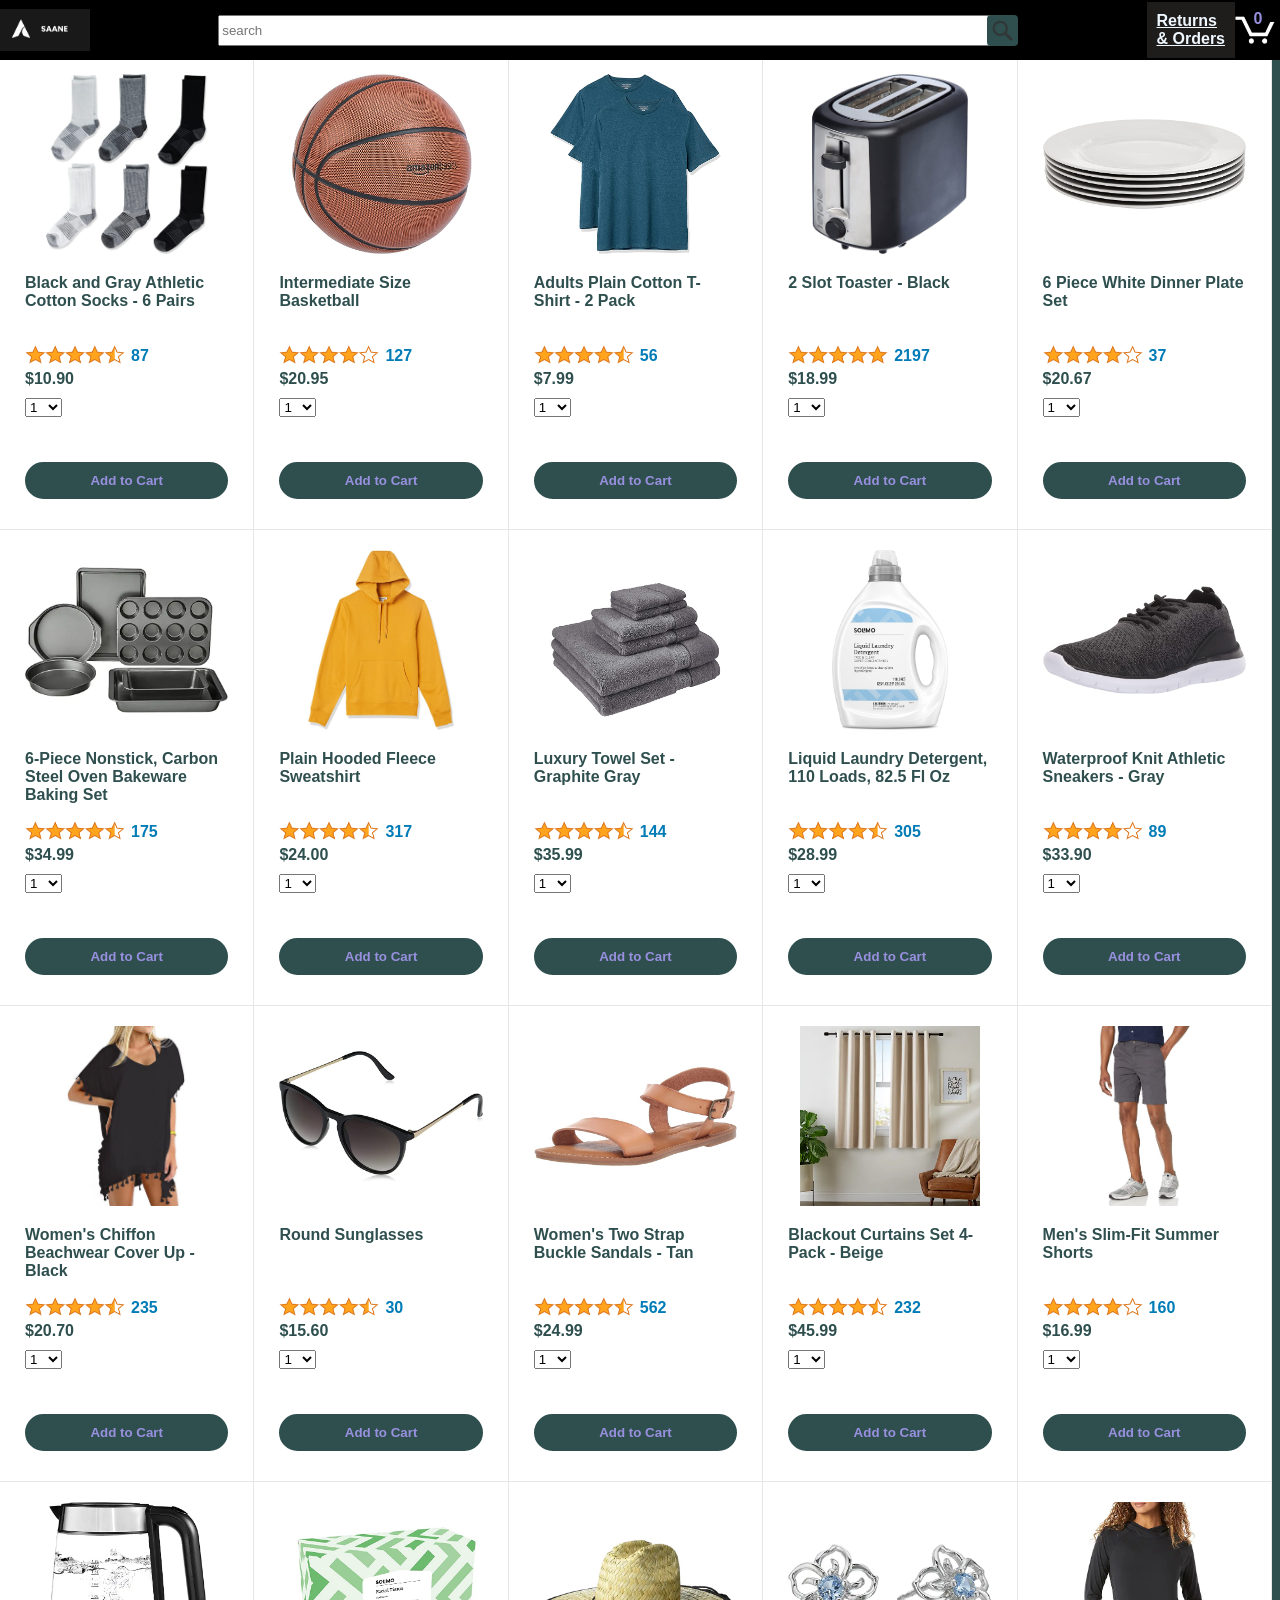
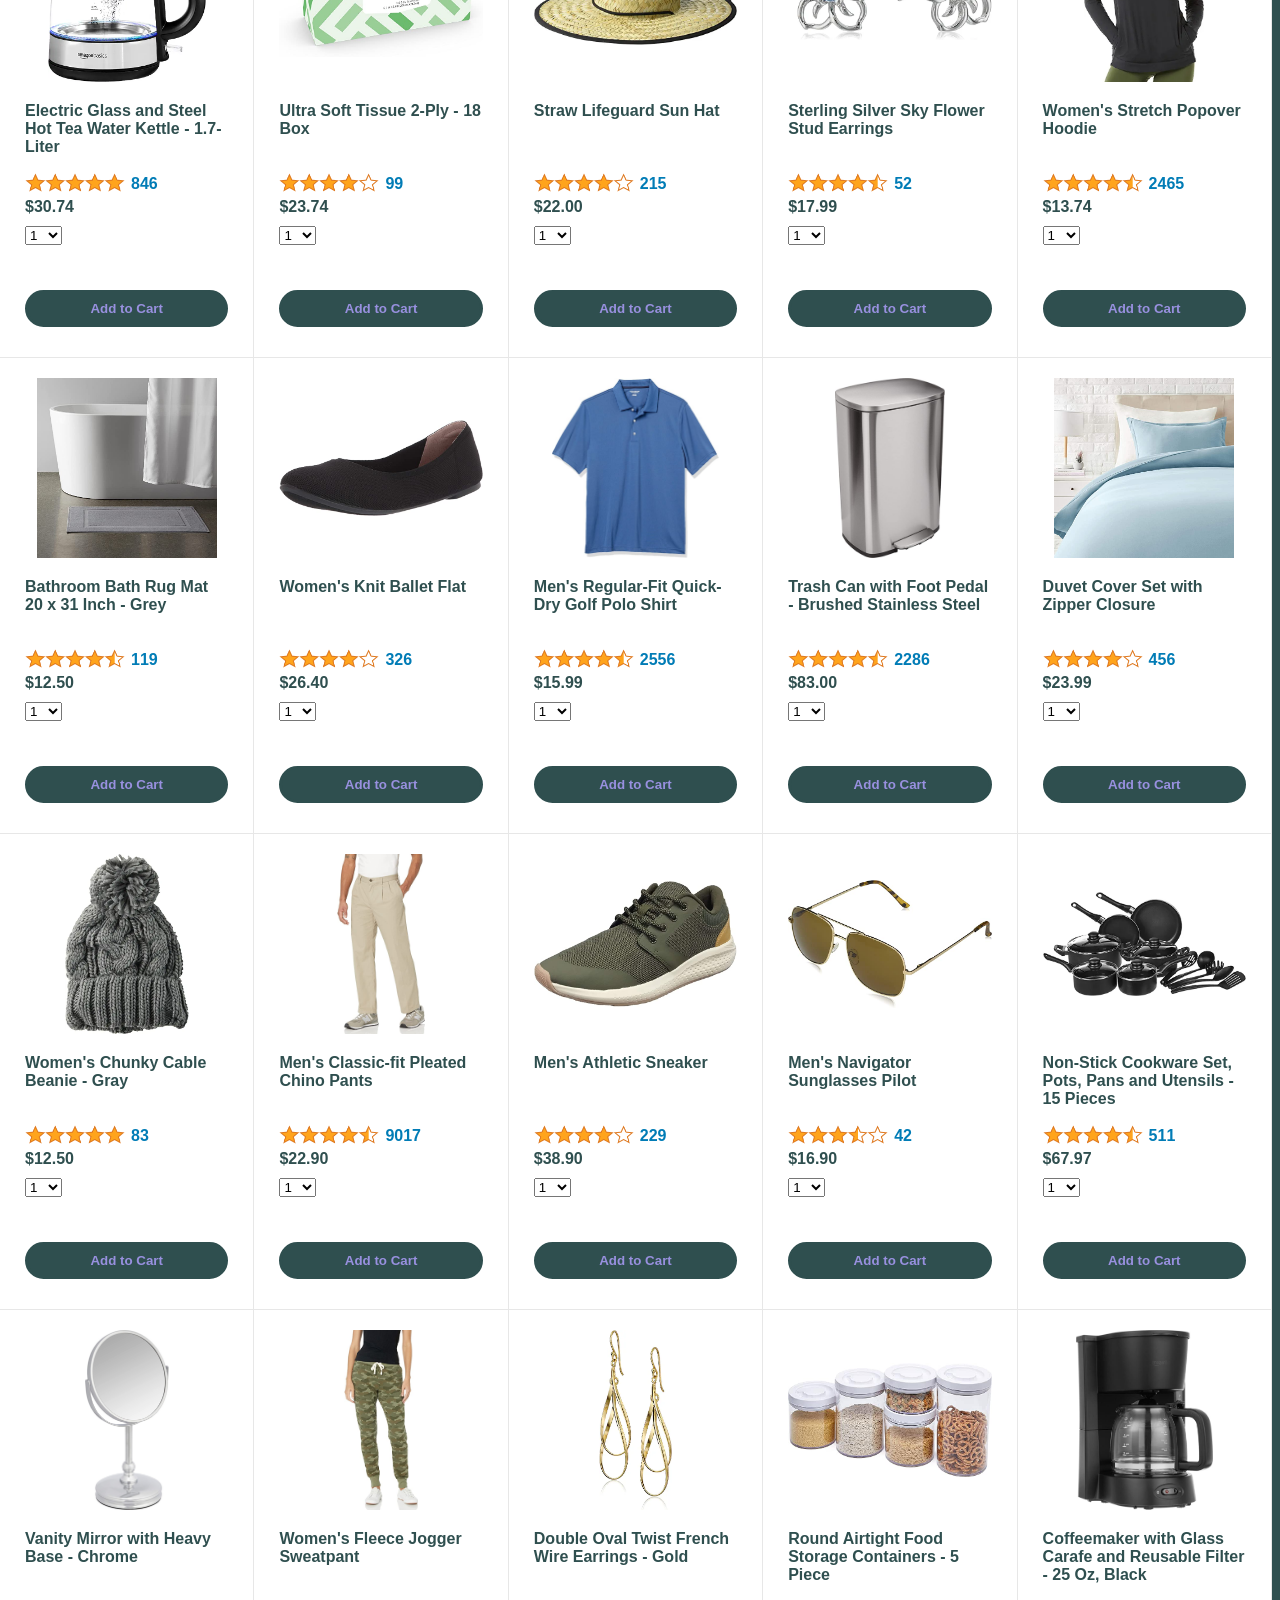
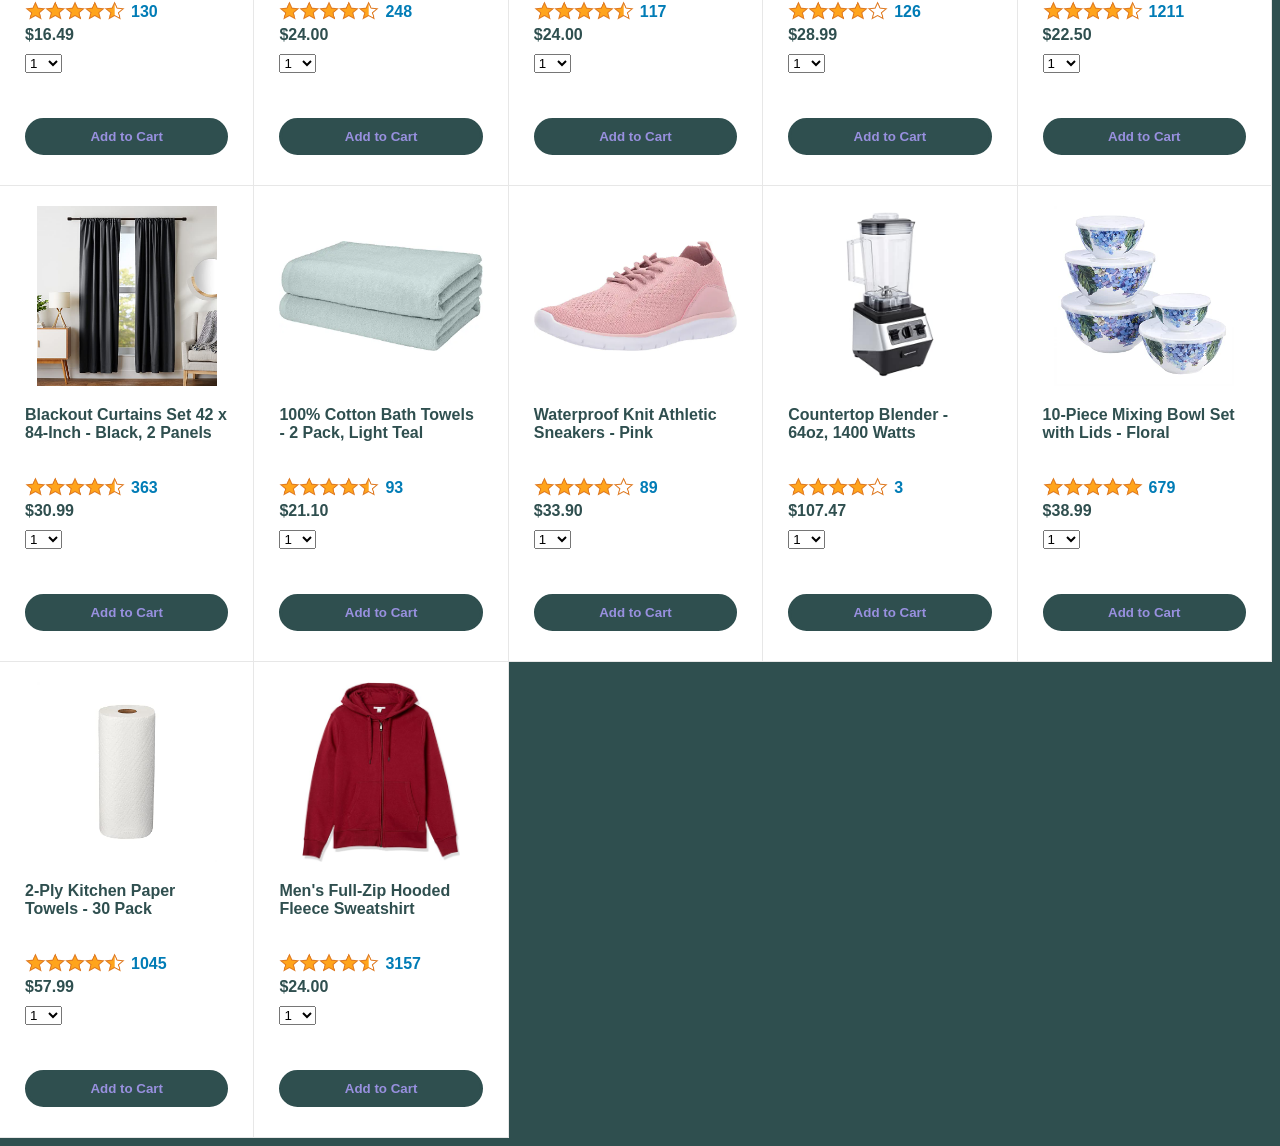
<file: index.html>
<!DOCTYPE html>
<html lang="en">
<head>
  <meta charset="UTF-8">
  <meta name="viewport" content="width=device-width, initial-scale=1.0">
  <title>SAANE</title>
  
  <link rel="stylesheet" href="styles/saane.css">
</head>
<body>
  
  
    <header id="header">
      <div id="header-left-section">
          <img src="images/estd 2026.png" id="logo-img">        
      </div>

      <div id="header-middle-section">
        <input type="text" id="search-bar" placeholder="search">
        <button id="search-icon-btn">
          <img src="images/icons/search-icon.png" id="search-icon">
        </button>
      </div>
      
      <div id="header-right-section">
        
        <a href="orders.html" id="returns-orders-link">
          <span>Returns</span>
          <span>& Orders</span>
        </a>
        
        <a class="orders-link header-link" id="cart-link" href="Checkout.html">
          <img src="images/icons/cart-icon.png" id="cart-icon">
          <div class="cart-quantity">0</div>
        </a>
      </div>
    </header>
    
    <div id="main">
      <div class="products-grid js-products-grid">
        
      </div>
    </div>
  
  <script type="module" src="scripts/pages/saane.js"></script>
</body>
</html>
</file>
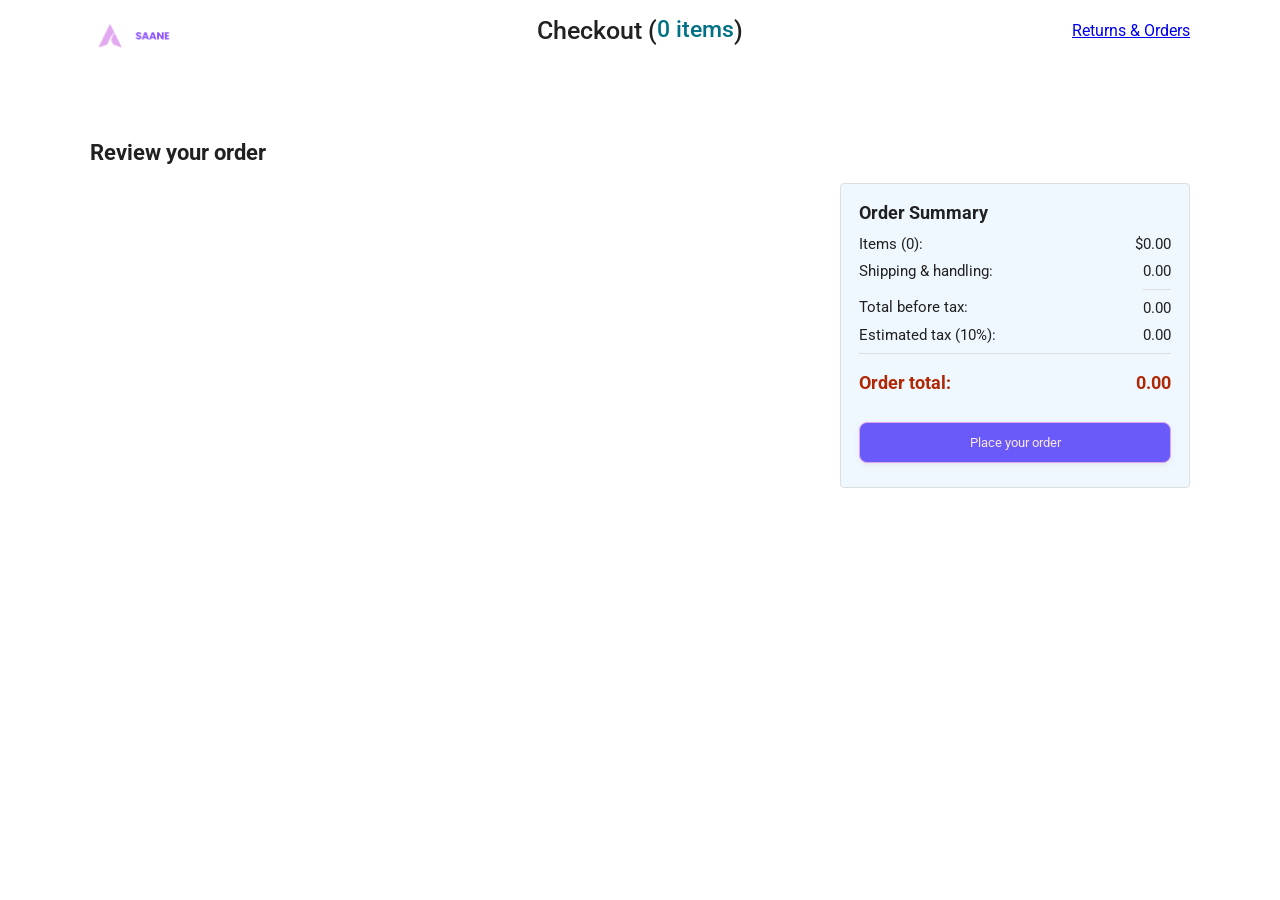
<file: Checkout.html>
<!DOCTYPE html>

<html>
  <head>
    <meta http-equiv="Content-Type" content="text/html; charset=UTF-8">
    <title>Checkout</title>

    <meta name="viewport" content="width=device-width, initial-scale=1">

    <link rel="preconnect" href="https://fonts.googleapis.com">
<link rel="preconnect" href="https://fonts.gstatic.com" crossorigin>
<link href="https://fonts.googleapis.com/css2?family=Roboto:wght@400;500;700&display=swap" rel="stylesheet">

    <link rel="stylesheet" href="styles/shared/general.css">
    <link rel="stylesheet" href="styles/checkout/checkout-header.css">
    <link rel="stylesheet" href="styles/checkout/checkout.css">
  </head>

  <body>

    <header class="js-checkout-header checkout-header">
      <div class="header-content">

        <section class="left-section">
          <a href="index.html">
            <img class="amazon-logo" src="images/estd 2027.png">
            <!-- <img class="amazon-mobile-logo" src="./Checkout_files/amazon-mobile-logo.png"> -->
          </a>
        </section>

        <section class="middle-section">
          Checkout (<a class="js-return-to-home-link return-to-home-link" href="index.html" data-testid="cart-quantity">0 items</a>)
        </section>

        <!-- <section class="right-section">
          <img class = 'buy-again-icon' src="images/icons/buy-again.png">
        </section> -->
        <section class="right-section">
        <a href="orders.html" id="returns-orders-link">
          <span>Returns</span>
          <span>& Orders</span>
        </a>
        </section>
      </div>
    </header>

    <main>
      <div class="page-title">Review your order</div>

      <section class="checkout-grid">

        <div class="js-cart-summary cart-summary"></div>

        <div class="js-payment-summary payment-summary">
      
    </div>

      </section>
    </main>

    <script type="module" src="scripts/pages/checkout.js"></script>
  
</body></html>
</file>
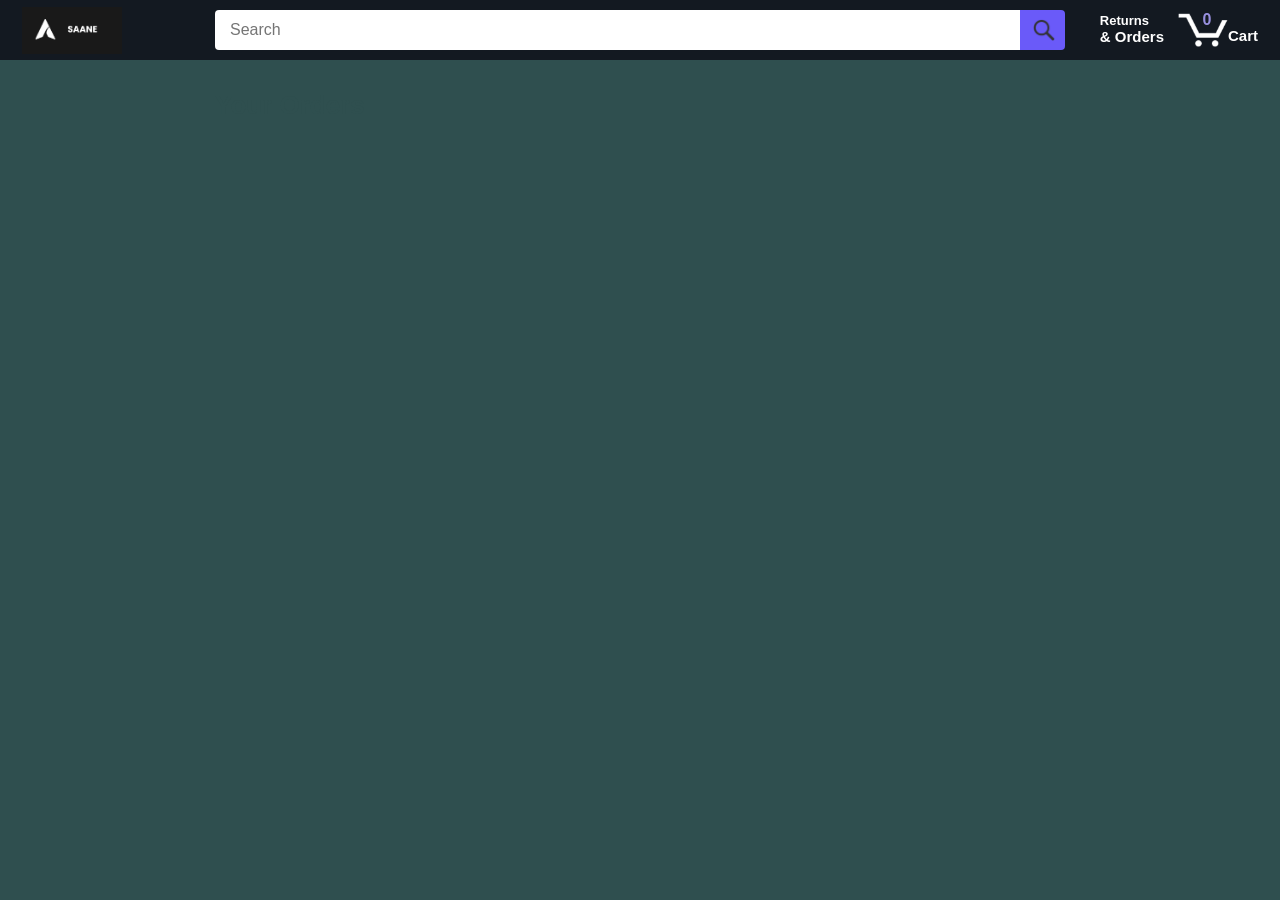
<file: orders.html>
<!DOCTYPE html>
<html>
  <head>
    <title>Orders</title>

    <!-- This code is needed for responsive design to work.
      (Responsive design = make the website look good on
      smaller screen sizes like a phone or a tablet). -->
    <meta name="viewport" content="width=device-width, initial-scale=1">

    <!-- Load a font called Roboto from Google Fonts. -->
    <link rel="preconnect" href="https://fonts.googleapis.com">
    <link rel="preconnect" href="https://fonts.gstatic.com" crossorigin>
    <link href="https://fonts.googleapis.com/css2?family=Roboto:wght@400;500;700&display=swap" rel="stylesheet">

    <!-- Here are the CSS files for this page. -->
     <link rel="stylesheet" href="styles/saane.css">
    <link rel="stylesheet" href="styles/shared/SAANE-order-header.css">
    <link rel="stylesheet" href="styles/orders.css">
  </head>
  
  <body>
    <div class="amazon-header">
      <div class="amazon-header-left-section">
        <a href="index.html" class="header-link">
          <img class="amazon-logo"
            src="images/estd 2026.png">
          <img class="amazon-mobile-logo"
            src="images/estd 2026.png">
        </a>
      </div>

      <div class="amazon-header-middle-section">
        <input class="search-bar" type="text" placeholder="Search">

        <button class="search-button">
          <img class="search-icon" src="images/icons/search-icon.png">
        </button>
      </div>

      <div class="amazon-header-right-section">
        <a class="orders-link header-link" href="orders.html">
          <span class="returns-text">Returns</span>
          <span class="orders-text">& Orders</span>
        </a>

        <a class="cart-link header-link" href="checkout.html">
          <img class="cart-icon" src="images/icons/cart-icon.png">
          <div class="cart-quantity js-cart-quantity">3</div>
          <div class="cart-text">Cart</div>
        </a>
      </div>
    </div>

    <div class="main">
      <div class="page-title">Your Orders</div>

      <div class="orders-grid"></div>
    </div>

    <script type="module" src="scripts/pages/orders.js"></script>
  </body>
</html>
</file>
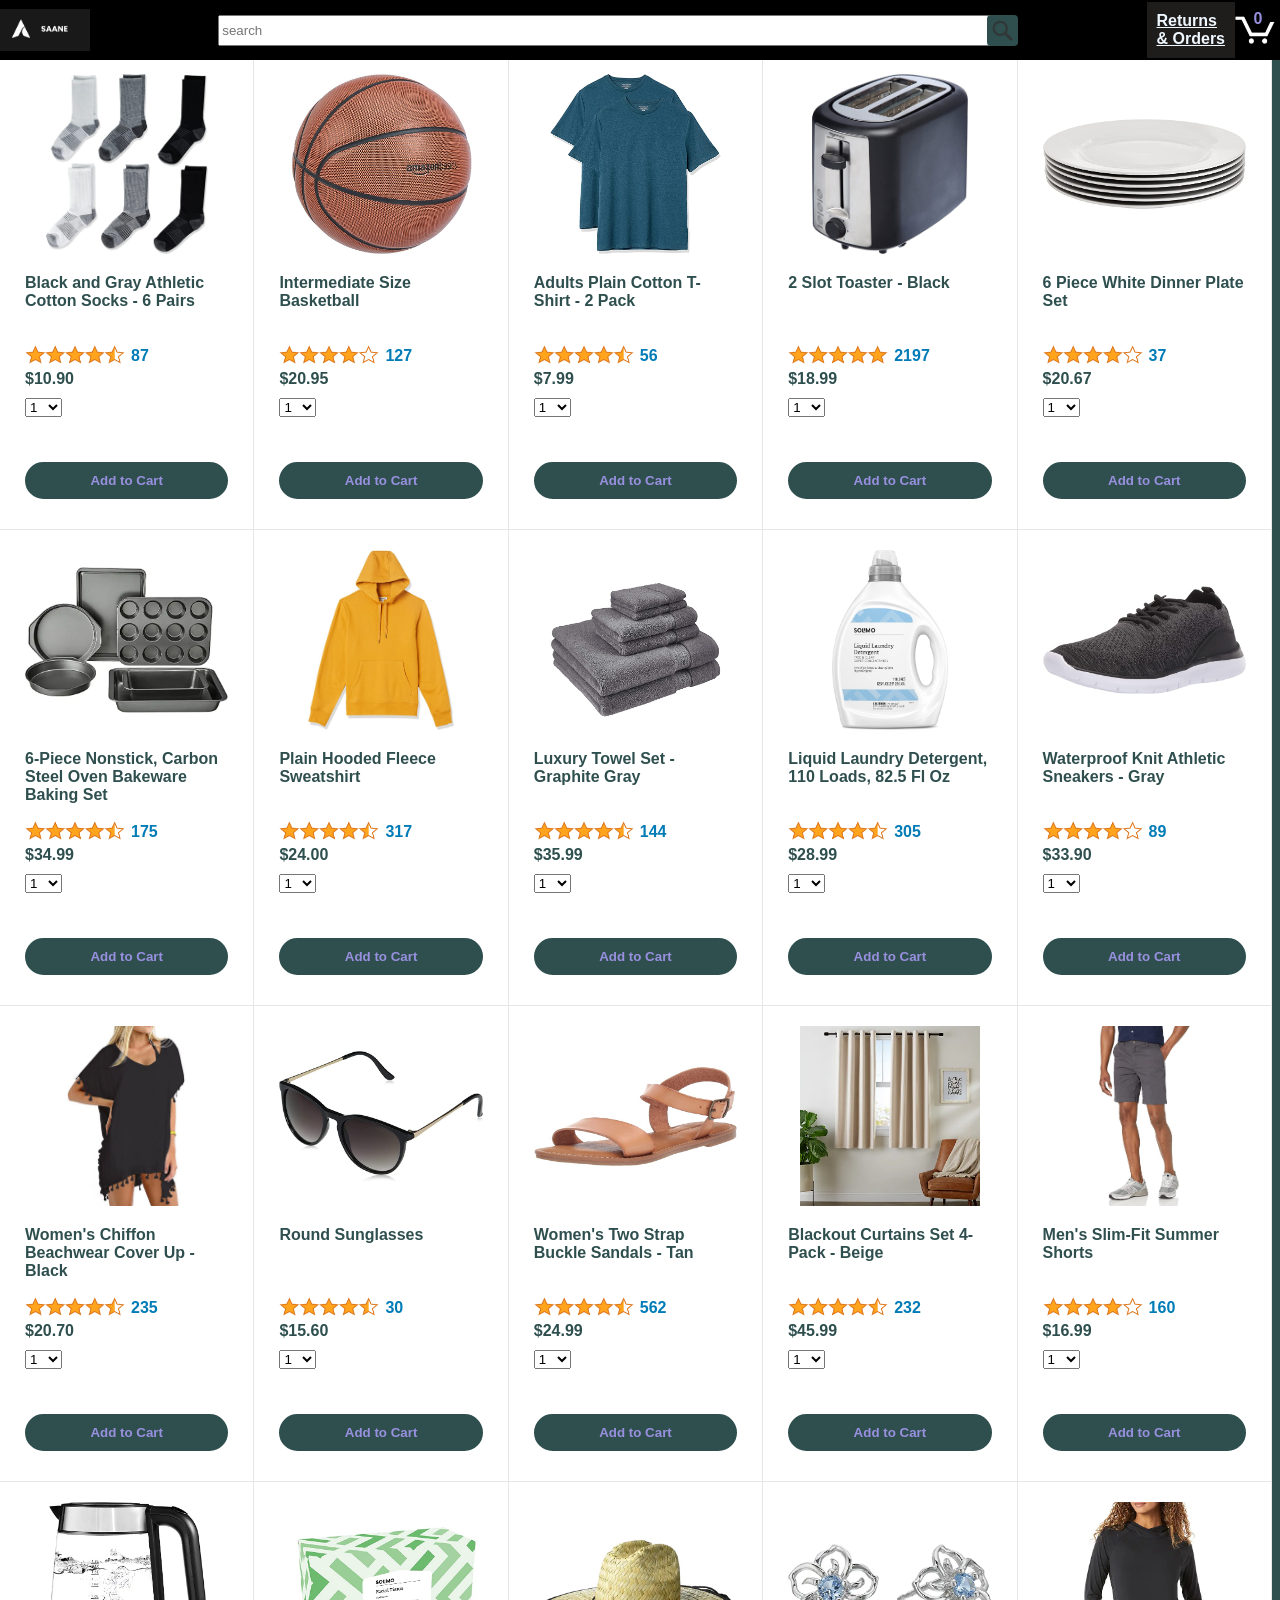
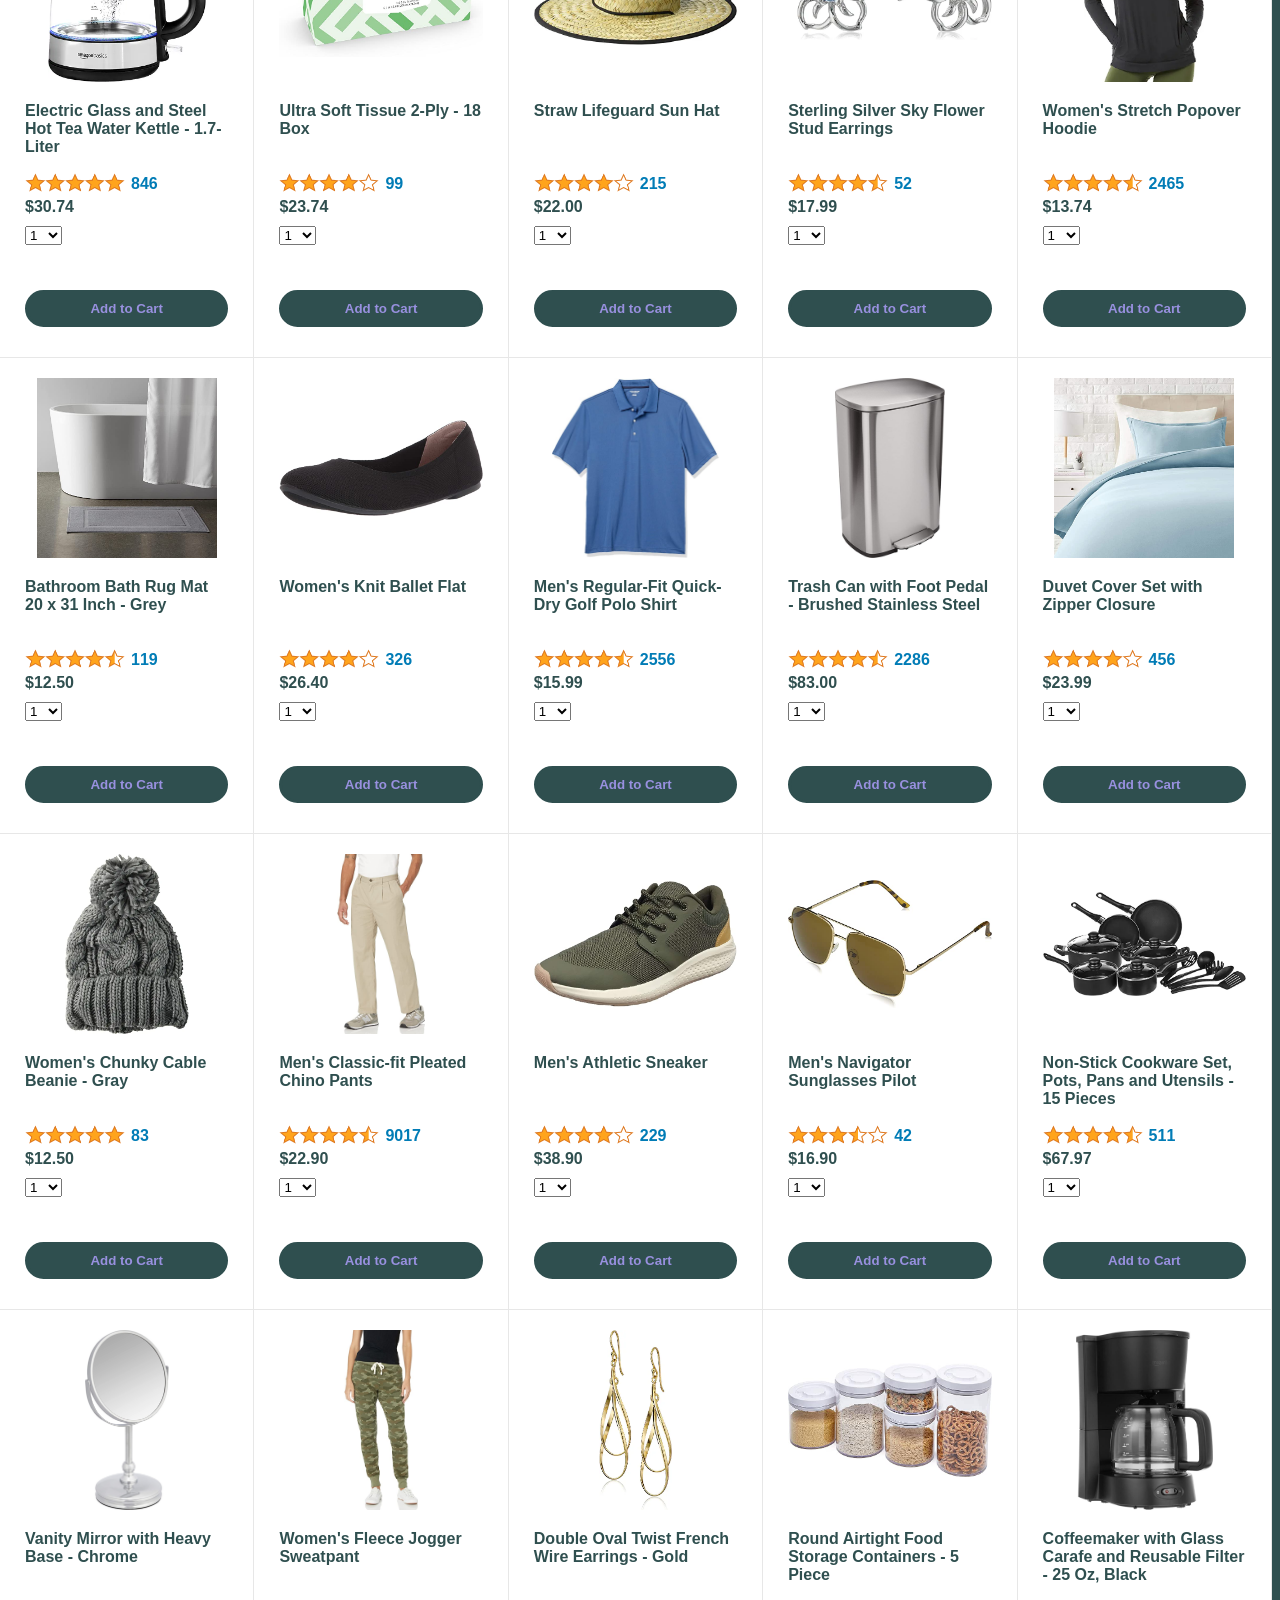
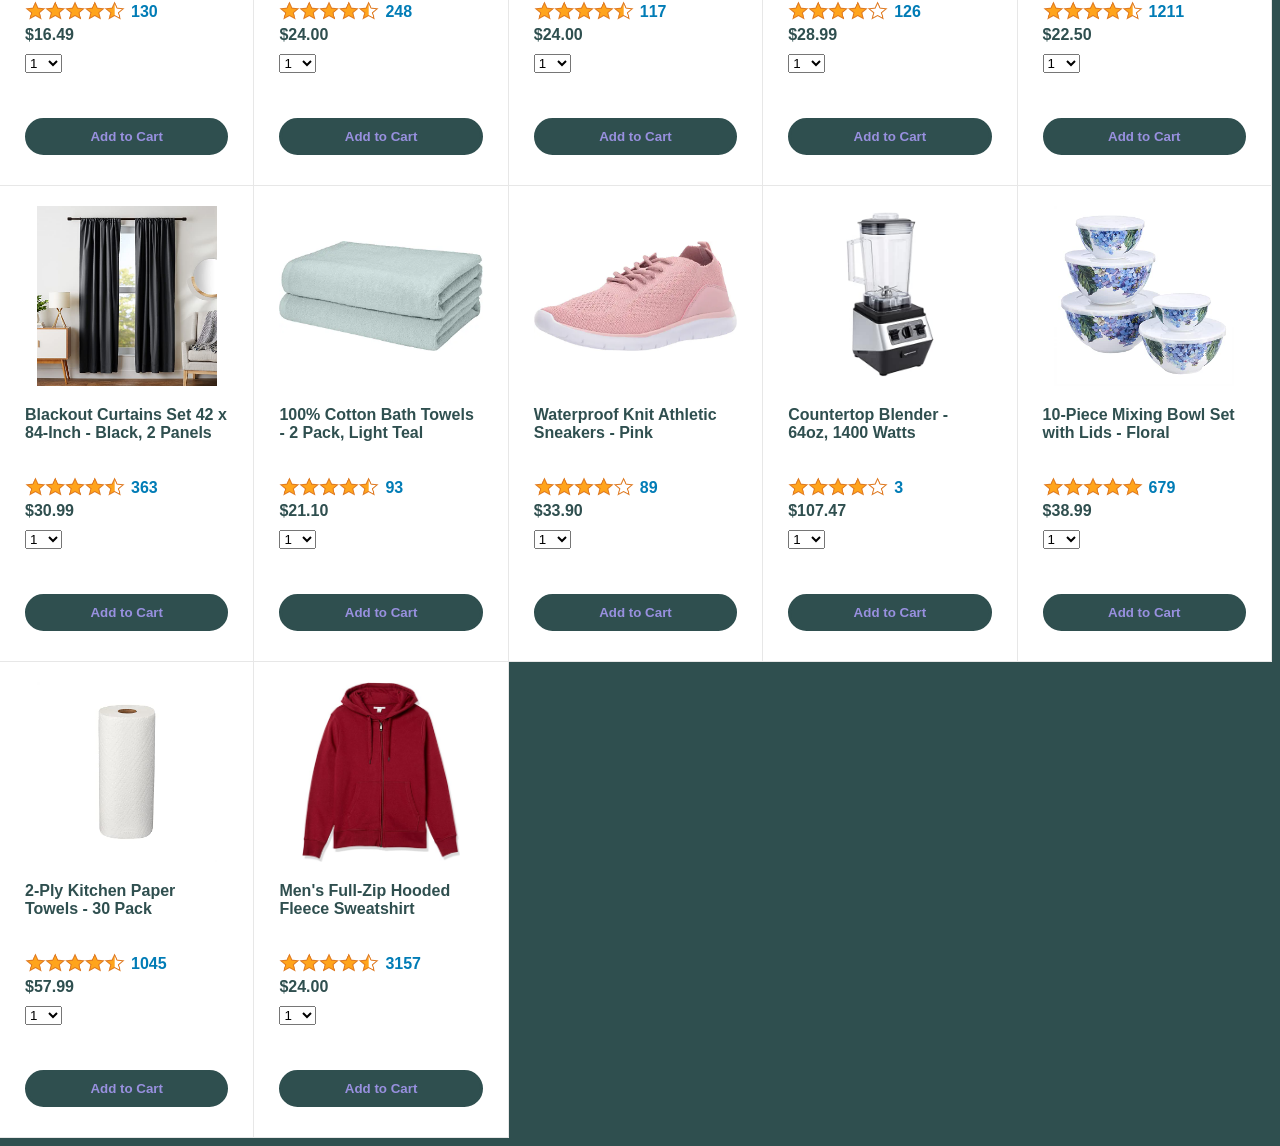
<file: SAANE.html>
<!DOCTYPE html>
<html lang="en">
<head>
  <meta charset="UTF-8">
  <meta name="viewport" content="width=device-width, initial-scale=1.0">
  <title>SAANE</title>
  
  <link rel="stylesheet" href="styles/saane.css">
</head>
<body>
  
  
    <header id="header">
      <div id="header-left-section">
          <img src="images/estd 2026.png" id="logo-img">        
      </div>

      <div id="header-middle-section">
        <input type="text" id="search-bar" placeholder="search">
        <button id="search-icon-btn">
          <img src="images/icons/search-icon.png" id="search-icon">
        </button>
      </div>
      
      <div id="header-right-section">
        
        <a href="orders.html" id="returns-orders-link">
          <span>Returns</span>
          <span>& Orders</span>
        </a>
        
        <a class="orders-link header-link" id="cart-link" href="Checkout.html">
          <img src="images/icons/cart-icon.png" id="cart-icon">
          <div class="cart-quantity">0</div>
        </a>
      </div>
    </header>
    
    <div id="main">
      <div class="products-grid js-products-grid">
        
      </div>
    </div>
  
  <script type="module" src="scripts/pages/saane.js"></script>
</body>
</html>
</file>
<file: styles/saane.css>
body{
  background-color: darkslategrey;
  color: darkslategrey;
  font-weight: bold;
  font-family: Arial;
  }
span{
  display: block;
}
#header{
  margin: 0px;
  height: 60px;
  position: fixed;
  left: 0;
  right: 0;
  top: 0;
   z-index: 300;
   background-color: black;
   display: flex;
   justify-content: space-between;
}
#header-left-section{
  width: 90px;
  display: flex;
  align-items: center;
}
#logo-img{
  width: 100%;
  height: auto;
}

#header-middle-section{
  margin-left: 10px;
  margin-right: 10px;
  padding: 7px;
  max-width: 800px;
  flex: 1;
  display: flex;
  align-items: center;
}
#search-bar{
  width: 80%;
  max-width: 800px;
  height: 25px;
  flex: 1;
  
  
  
}
#search-icon-btn{
  height: 31px;
  background-color: darkslategray;
  margin-left: -5px;
  padding: 5px;
  border: none;
  border-radius: 4px;

}
#search-icon{
  width: 100%;
  height: 100%;
  
}

#header-right-section{
  width: auto;
  min-width: 80px;
  display: flex;
  align-items: center;
  justify-content: space-between;
  padding-right: 5px;
}
#returns-orders-link{
  display: inline-block;
  padding: 10px;
  background-color: rgb(31, 28, 28);
  color: aliceblue;
}
#cart-link{
  width: 40px;
  display: flex;
  align-items: center;
  position: relative;
  
}
#cart-icon{
  width: 40px;
}
.cart-quantity{
  color: #9890df;
  font-size: 16px;
  font-weight: 700;
  position: absolute;
  top: -6px;
  left: 10px;
  width: 26px;
  text-align: center;
}
.main {
  margin-top: 60px;
}

.products-grid {
  display: grid;
  margin-left: -8px;
  /* - In CSS Grid, 1fr means a column will take up the
       remaining space in the grid.
     - If we write 1fr 1fr ... 1fr; 8 times, this will
       divide the grid into 8 columns, each taking up an
       equal amount of the space.
     - repeat(8, 1fr); is a shortcut for repeating "1fr"
       8 times (instead of typing out "1fr" 8 times).
       repeat(...) is a special property that works with
       display: grid; */
  grid-template-columns: repeat(8, 1fr);
  margin-top: 54px;
}

/* @media is used to create responsive design (making the
   website look good on any screen size). This @media
   means when the screen width is 2000px or less, we
   will divide the grid into 7 columns instead of 8. */
@media (max-width: 2000px) {
  .products-grid {
    grid-template-columns: repeat(7, 1fr);
  }
}

/* This @media means when the screen width is 1600px or
   less, we will divide the grid into 6 columns. */
@media (max-width: 1600px) {
  .products-grid {
    grid-template-columns: repeat(6, 1fr);
  }
}

@media (max-width: 1300px) {
  .products-grid {
    grid-template-columns: repeat(5, 1fr);
  }
}

@media (max-width: 1000px) {
  .products-grid {
    grid-template-columns: repeat(4, 1fr);
  }
}

@media (max-width: 800px) {
  .products-grid {
    grid-template-columns: repeat(3, 1fr);
  }
}

@media (max-width: 575px) {
  .products-grid {
    grid-template-columns: repeat(2, 1fr);
  }
}

@media (max-width: 350px) {
  .products-grid {
    grid-template-columns: 1fr;
  }
}

.product-container {
  padding-top: 20px;
  padding-bottom: 30px;
  padding-left: 25px;
  padding-right: 25px;

  

  background-color: white;

  border-right: 1px solid rgb(231, 231, 231);
  border-bottom: 1px solid rgb(231, 231, 231);

  display: flex;
  flex-direction: column;
  
}

.product-image-container {
  display: flex;
  justify-content: center;
  align-items: center;

  height: 180px;
  margin-bottom: 20px;
}

.product-image {
  /* Images will overflow their container by default. To
    prevent this, we set max-width and max-height to 100%
    so they stay inside their container. */
  max-width: 100%;
  max-height: 100%;
}

.product-name {
  height: 40px;
  margin-bottom: 10px;
  
}

.product-rating-container {
  display: flex;
  align-items: center;
  margin-bottom: 5px;
  margin-top: 20px;
}

.product-rating-stars {
  width: 100px;
  margin-right: 6px;
}

.product-rating-count {
  color: rgb(1, 124, 182);
  cursor: pointer;
  margin-top: 3px;
}

.product-price {
  font-weight: 700;
  margin-bottom: 10px;
}

.product-quantity-container {
  margin-bottom: 17px;
}

.product-spacer {
  flex: 1;
}

.added-to-cart {
  color: rgb(6, 125, 98);
  font-size: 16px;

  display: flex;
  align-items: center;
  margin-bottom: 8px;

  /* At first, the "Added to cart" message will
     be invisible. Use JavaScript to change the
     opacity and make it visible. */
  opacity: 0;
  transition: opacity 0.3s ease;
}
.added-to-cart-visible {
  opacity: 1;
}

.added-to-cart img {
  height: 20px;
  margin-right: 5px;
}

.add-to-cart-button {
  width: 100%;
  padding: 8px;
  border-radius: 50px;
  border: solid darkslategray;
  background-color: darkslategrey;
  cursor: pointer;
  color: #9890df;
  font-weight: bold;
  
}
.add-to-cart-button:hover {
  background-color: #9890df;
  border: #9890df;
  color: darkslategray;

}
</file>
<file: styles/shared/general.css>
body {
  font-family: Roboto, Arial;
  color: rgb(33, 33, 33);
  /* The <body> element has a default margin of 8px
     on all sides. This removes the default margins. */
  margin: 0;
}

/* <p> elements have a default margin on the top
   and bottom. This removes the default margins. */
p {
  margin: 0;
}

button {
  cursor: pointer;
}

select {
  cursor: pointer;
}

input, select, button {
  font-family: Roboto, Arial;
}

.button-primary {
  color: rgb(247, 231, 231);
  background-color: #6a5af9;
  border: 1px solid rgb(221, 164, 235);
  border-radius: 8px;
  cursor: pointer;
  box-shadow: 0 2px 5px rgba(213, 217, 217, 0.5);
}

.button-primary:hover {
  background-color: rgb(202, 127, 231);
  border: 1px solid rgb(242, 194, 0);
}

.button-primary:active {
  background: rgb(50, 189, 224);
  border-color: rgb(61, 211, 231);
  box-shadow: none;
}

.button-secondary {
  color: rgb(33, 33, 33);
  background: white;
  border: 1px solid rgb(213, 217, 217);
  border-radius: 8px;
  cursor: pointer;
  box-shadow: 0 2px 5px rgba(213, 217, 217, 0.5);
}

.button-secondary:hover {
  background-color: rgb(247, 250, 250);
}

.button-secondary:active {
  background-color: rgb(237, 253, 255);
  box-shadow: none;
}

/* These styles will limit text to 2 lines. Anything
   beyond 2 lines will be replaced with "..."
   You can find this code by using an A.I. tool or by
   searching in Google.
   https://css-tricks.com/almanac/properties/l/line-clamp/ */
.limit-text-to-2-lines {
  display: -webkit-box;
  -webkit-line-clamp: 2;
  -webkit-box-orient: vertical;
  overflow: hidden;
}

.link-primary {
  color: rgb(1, 124, 182);
  cursor: pointer;
}

.link-primary:hover {
  color: rgb(196, 80, 0);
}

/* Styles for dropdown selectors. */
select {
  color: rgb(33, 33, 33);
  background-color: rgb(240, 240, 240);
  border: 1px solid rgb(213, 217, 217);
  border-radius: 8px;
  padding: 3px 5px;
  font-size: 15px;
  cursor: pointer;
  box-shadow: 0 2px 5px rgba(213, 217, 217, 0.5);
}

select:focus,
input:focus {
  outline: 2px solid rgb(255, 153, 0);
}
</file>
<file: styles/checkout/checkout-header.css>
.checkout-header {
  height: 60px;
  padding-left: 30px;
  padding-right: 30px;
  background-color: white;

  display: flex;
  justify-content: center;

  position: fixed;
  top: 0;
  left: 0;
  right: 0;
  z-index: 1000;
}

.checkout-header .header-content {
  width: 100%;
  max-width: 1100px;

  display: flex;
  align-items: center;
}

.checkout-header .left-section {
  width: 150px;
}

.checkout-header .amazon-logo {
  width: 100px;
  margin-top: 12px;
}

.checkout-header .amazon-mobile-logo {
  display: none;
}

@media (max-width: 575px) {
  .checkout-header .left-section {
    width: auto;
  }

  .checkout-header .amazon-logo {
    display: none;
  }

  .checkout-header .amazon-mobile-logo {
    display: inline-block;
    height: 35px;
    margin-top: 5px;
  }
}

.checkout-header .middle-section {
  flex: 1;
  flex-shrink: 0;
  text-align: center;

  font-size: 25px;
  font-weight: 500;

  position: relative;
  display: flex;
  justify-content: center;
}

.checkout-header .return-to-home-link {
  color: rgb(0, 113, 133);
  font-size: 23px;
  text-decoration: none;
  cursor: pointer;
}

.checkout-header .navigation-popover {
  font-size: 16px;
  font-weight: 400;

  background-color: #fff;
  padding: 20px 25px;
  border: 1px solid rgba(0, 0, 0, .2);
  box-shadow: 0 2px 4px rgb(0, 0, 0, 0.13);
  border-radius: 4px;

  position: absolute;
  top: 45px;

  display: none;
}

.checkout-header .navigation-popover .popover-message {
  margin-bottom: 15px;
}

.checkout-header .navigation-popover button {
  font-size: 15px;
  padding: 8px 30px;
  margin-left: 5px;
  margin-right: 5px;
}

.checkout-header .navigation-popover.is-visible {
  display: block;
}

@media (max-width: 1000px) {
  .checkout-header .middle-section {
    font-size: 20px;
    margin-right: 60px;
  }

  .checkout-header .return-to-home-link {
    font-size: 18px;
  }
}

@media (max-width: 575px) {
  .checkout-header .middle-section {
    margin-right: 5px;
  }
}

.checkout-header .right-section {
  text-align: right;
  width: 150px;
}
.buy-again-icon{
  width: 30px;
}

@media (max-width: 1000px) {
  .checkout-header .right-section {
    width: auto;
  }
}
</file>
<file: styles/checkout/checkout.css>
main {
  max-width: 1100px;
  padding-left: 30px;
  padding-right: 30px;

  margin-top: 140px;
  margin-bottom: 100px;

  /* margin-left and margin-right auto is a trick to center
    an element horizontally without needing a container. */
  margin-left: auto;
  margin-right: auto;
}

.page-title {
  font-weight: 700;
  font-size: 22px;
  margin-bottom: 18px;
}

.checkout-grid {
  display: grid;
  grid-template-columns: 1fr 350px;
  column-gap: 12px;

  /* Use align-items: start; so the elements in the grid
    won't stretch vertically. */
  align-items: start;
}

@media (max-width: 1000px) {
  main {
    max-width: 500px;
  }

  .checkout-grid {
    grid-template-columns: 1fr;
  }
}

.cart-item-container,
.payment-summary {
  background-color: aliceblue;
  border: 1px solid rgb(222, 222, 222);
  border-radius: 4px;
  padding: 18px;
}

.cart-item-container {
  margin-bottom: 12px;
}

.payment-summary {
  padding-bottom: 5px;
}

@media (max-width: 1000px) {
  .payment-summary {
    /* grid-row puts this element into a specific row in
      the grid. (Normally, an element's row is determined
      by how many elements are in the grid and the order
      of the elements in the HTML) */
    grid-row: 1;
    margin-bottom: 12px;
  }
}

.cart-item-container .delivery-date {
  color: darkolivegreen;
  font-weight: 700;
  font-size: 19px;
  margin-top: 5px;
  margin-bottom: 22px;
}

.cart-item-container .cart-item-details-grid {
  display: grid;
  grid-template-columns: 100px 1fr 1fr;
  column-gap: 25px;
}

@media (max-width: 1000px) {
  .cart-item-container .cart-item-details-grid {
    grid-template-columns: 100px 1fr;
    row-gap: 30px;
  }
}

.cart-item-container .product-image {
  max-width: 100%;
  max-height: 120px;

  /* margin-left and margin-right auto is a trick to center
    an element horizontally without needing a container. */
  margin-left: auto;
  margin-right: auto;
}

.cart-item-container .product-name {
  font-weight: 700;
  margin-bottom: 8px;
}

.cart-item-container .product-price {
  color: rgb(177, 39, 4);
  font-weight: 700;
  margin-bottom: 5px;
}

.cart-item-container .variation-info {
  margin-bottom: 3px;
}

.cart-item-container .product-quantity .link-primary {
  margin-left: 3px;
}

.cart-item-container .new-quantity-input {
  width: 50px;
  font-size: 16px;
}

/* The quantity text box and save quantity link are
  initially hidden. */
.cart-item-container .new-quantity-input,
.cart-item-container .save-quantity-link {
  display: none;
}

/* When updating the quantity we want to:
  1. Show a text box where the user can set a quantity.
  2. Hide the "Update" quantity link and replace it with
    a "Save" quantity link. */
.cart-item-container .is-updating-quantity .new-quantity-input,
.cart-item-container .is-updating-quantity .save-quantity-link {
  display: inline-block;
}

.cart-item-container .is-updating-quantity .quantity-label,
.cart-item-container .is-updating-quantity .update-quantity-link {
  display: none;
}

@media (max-width: 1000px) {
  .cart-item-container .delivery-options {
    /* This property means that this element will be
      placed in column 1 and will take up 2 columns
      in the grid. */
    grid-column: 1 / span 2;
  }
}

.cart-item-container .delivery-options-title {
  font-weight: 700;
  margin-bottom: 10px;
}

.cart-item-container .delivery-option {
  display: grid;
  grid-template-columns: 24px 1fr;
  margin-bottom: 12px;
  cursor: pointer;
}

.cart-item-container .delivery-option-input {
  margin-left: 0px;
  margin-right: 5px;
  cursor: pointer;
}

.cart-item-container .delivery-option-date {
  color: rgb(0, 118, 0);
  font-weight: 500;
  margin-bottom: 3px;
}

.cart-item-container .delivery-option-price {
  color: rgb(120, 120, 120);
  font-size: 15px;
}

.cart-summary .view-products-link {
  display: inline-block;
  padding: 8px 15px;
  text-decoration: none;
  margin-top: 10px;
}



.payment-summary .payment-summary-title {
  font-weight: 700;
  font-size: 18px;
  margin-bottom: 12px;
}

.quantity-btn {
  padding: 5px 10px;
  margin: 0 5px;
  cursor: pointer;
  border: none;
  border-radius: 3px;
  /* background-color: #bab3f3; */
}
.delete-icon {
  width: 16px;
  height: 16px;
  vertical-align: middle;
}

.quantity-label {
  min-width: 20px;
  display: inline-block;
  text-align: center;
}

.payment-summary .payment-summary-row {
  display: grid;
  grid-template-columns: 1fr auto;

  font-size: 15px;
  margin-bottom: 9px;
}

.payment-summary .payment-summary-money {
  text-align: right;
}

.payment-summary .subtotal-row .payment-summary-money {
  border-top: 1px solid rgb(222, 222, 222);
}

.payment-summary .subtotal-row div {
  padding-top: 9px;
}

.payment-summary .total-row {
  color: rgb(177, 39, 4);
  font-weight: 700;
  font-size: 18px;

  border-top: 1px solid rgb(222, 222, 222);
  padding-top: 18px;
}

.payment-summary .payment-buttons-disabled {
  pointer-events: none;
  opacity: 0.5;
}

.payment-summary .place-order-button {
  width: 100%;
  padding-top: 12px;
  padding-bottom: 12px;
  border-radius: 8px;

  margin-top: 20px;
  margin-bottom: 19px;
}

.payment-summary .paypal-button-container {
  margin-top: 20px;
}

.payment-summary .paypal-toggle {
  margin-top: 15px;
  display: flex;
  align-items: center;
}

.payment-summary .paypal-toggle input {
  cursor: pointer;
  display: inline-block;
  height: 20px;
  width: 20px;
  margin-left: 10px;
}

.paypal-button-container {
  display: none;
}

.use-paypal .place-order-button {
  display: none;
}

.use-paypal .paypal-button-container {
  display: block;
}
</file>
<file: styles/shared/SAANE-order-header.css>
.amazon-header {
  background-color: rgb(19, 25, 33);
  color: white;
  padding-left: 15px;
  padding-right: 15px;

  display: flex;
  align-items: center;
  justify-content: space-between;

  position: fixed;
  top: 0;
  left: 0;
  right: 0;
  height: 60px;
}

.amazon-header-left-section {
  width: 180px;
}

@media (max-width: 800px) {
  .amazon-header-left-section {
    width: unset;
  }
}

.header-link {
  display: inline-block;
  padding: 6px;
  border-radius: 2px;
  cursor: pointer;
  text-decoration: none;
  border: 1px solid rgba(0, 0, 0, 0);
}

.header-link:hover {
  border: 1px solid white;
}

.amazon-logo {
  width: 100px;
  margin-top: 5px;
}

.amazon-mobile-logo {
  display: none;
}

@media (max-width: 575px) {
  .amazon-logo {
    display: none;
  }

  .amazon-mobile-logo {
    display: block;
    height: 35px;
    margin-top: 5px;
  }
}

.amazon-header-middle-section {
  flex: 1;
  max-width: 850px;
  margin-left: 10px;
  margin-right: 10px;
  display: flex;
}

.search-bar {
  flex: 1;
  width: 0;
  font-size: 16px;
  height: 38px;
  padding-left: 15px;
  border: none;
  border-top-left-radius: 4px;
  border-bottom-left-radius: 4px;
  border-top-right-radius: 0;
  border-bottom-right-radius: 0;
}

.search-button {
  background-color:#6a5af9;
  border: none;
  width: 45px;
  height: 40px;
  border-top-right-radius: 4px;
  border-bottom-right-radius: 4px;
  flex-shrink: 0;
}

.search-icon {
  height: 22px;
  margin-left: 2px;
  margin-top: 3px;
}

.amazon-header-right-section {
  width: 180px;
  flex-shrink: 0;
  display: flex;
  justify-content: end;
}

.orders-link {
  color: white;
}

.returns-text {
  display: block;
  font-size: 13px;
}

.orders-text {
  display: block;
  font-size: 15px;
  font-weight: 700;
}

.cart-link {
  color: white;
  display: flex;
  align-items: center;
  position: relative;
}

.cart-icon {
  width: 50px;
}

.cart-text {
  margin-top: 12px;
  font-size: 15px;
  font-weight: 700;
}

.cart-quantity {
  color: #9890df;
  font-size: 16px;
  font-weight: 700;

  position: absolute;
  top: 4px;
  left: 22px;
  
  width: 26px;
  text-align: center;
}
</file>
<file: styles/orders.css>
.main {
  max-width: 850px;
  margin-top: 90px;
  margin-bottom: 100px;
  padding-left: auto;
  padding-right: auto;

  /* margin-left: auto;
     margin-right auto;
     Is a trick for centering an element horizontally
     without needing a container. */
  margin-left: auto;
  margin-right: auto;
}

.page-title {
  font-weight: 700;
  font-size: 26px;
  margin-bottom: 25px;
}

.orders-grid {
  display: grid;
  grid-template-columns: 1fr;
  row-gap: 50px;
}

.order-header {
  background-color: #6a5af9;
  border: 1px solid #6a5af9;
  color: beige;

  display: flex;
  align-items: center;
  justify-content: space-between;

  padding: 20px 25px;
  border-top-left-radius: 8px;
  border-top-right-radius: 8px;
}

.order-header-left-section {
  display: flex;
  flex-shrink: 0;
}

.order-header-label {
  font-weight: 500;
}

.order-date,
.order-total {
  margin-right: 45px;
}

.order-header-right-section {
  flex-shrink: 1;
}

@media (max-width: 575px) {
  .order-header {
    flex-direction: column;
    align-items: start;
    line-height: 23px;
    padding: 15px;
  }

  .order-header-left-section {
    flex-direction: column;
  }

  .order-header-label {
    margin-right: 5px;
  }

  .order-date,
  .order-total {
    display: grid;
    grid-template-columns: auto 1fr;
    margin-right: 0;
  }

  .order-header-right-section {
    display: grid;
    grid-template-columns: auto 1fr;
  }
}

.order-details-grid {
  padding: 25px 25px;
  border: 1px solid rgb(213, 217, 217);
  border-top: none;
  border-bottom-left-radius: 8px;
  border-bottom-right-radius: 8px;

  display: grid;
  grid-template-columns: 110px 1fr 220px;
  column-gap: 5px;
  row-gap: 1px;
  align-items: center;
  background-color: white;
}

@media (max-width: 800px) {
  .order-details-grid {
    grid-template-columns: 110px 1fr;
    row-gap: 0;
    padding-bottom: 8px;
  }
}

@media (max-width: 450px) {
  .order-details-grid {
    grid-template-columns: 1fr;
  }
}

.product-image-container {
  text-align: center;
}

.product-image-container img {
  max-width: 110px;
  max-height: 110px;
}

.product-name {
  font-weight: 700;
  margin-bottom: 5px;
}

.product-delivery-date {
  margin-bottom: 3px;
}

.product-quantity {
  margin-bottom: 8px;
}

.buy-again-button {
  font-size: 15px;
  width: 140px;
  height: 36px;
  border-radius: 8px;

  display: flex;
  align-items: center;
  justify-content: center;
}

.buy-again-icon {
  width: 25px;
  margin-right: 15px;
}

.product-actions {
  align-self: start;
}

.track-package-button {
  width: 100%;
  font-size: 15px;
  padding: 8px;
}

@media (max-width: 800px) {
  .buy-again-button {
    margin-bottom: 10px;
  }

  .product-actions {
    /* grid-column: 2 means this element will be placed
       in column 2 in the grid. (Normally, the column that
       an element is placed in is determined by the order
       of the elements in the HTML. grid-column overrides
       this default ordering). */
    grid-column: 2;
    margin-bottom: 30px;
  }

  .track-package-button {
    width: 140px;
  }
}

@media (max-width: 450px) {
  .product-image-container {
    text-align: center;
    margin-bottom: 25px;
  }

  .product-image-container img {
    max-width: 150px;
    max-height: 150px;
  }

  .product-name {
    margin-bottom: 10px;
  }

  .product-quantity {
    margin-bottom: 15px;
  }

  .buy-again-button {
    width: 100%;
    margin-bottom: 15px;
  }

  .product-actions {
    /* grid-column: auto; undos grid-column: 2; from above.
       This element will now be placed in its normal column
       in the grid. */
    grid-column: auto;
    margin-bottom: 70px;
  }

  .track-package-button {
    width: 100%;
    padding: 12px;
  }
}
</file>
